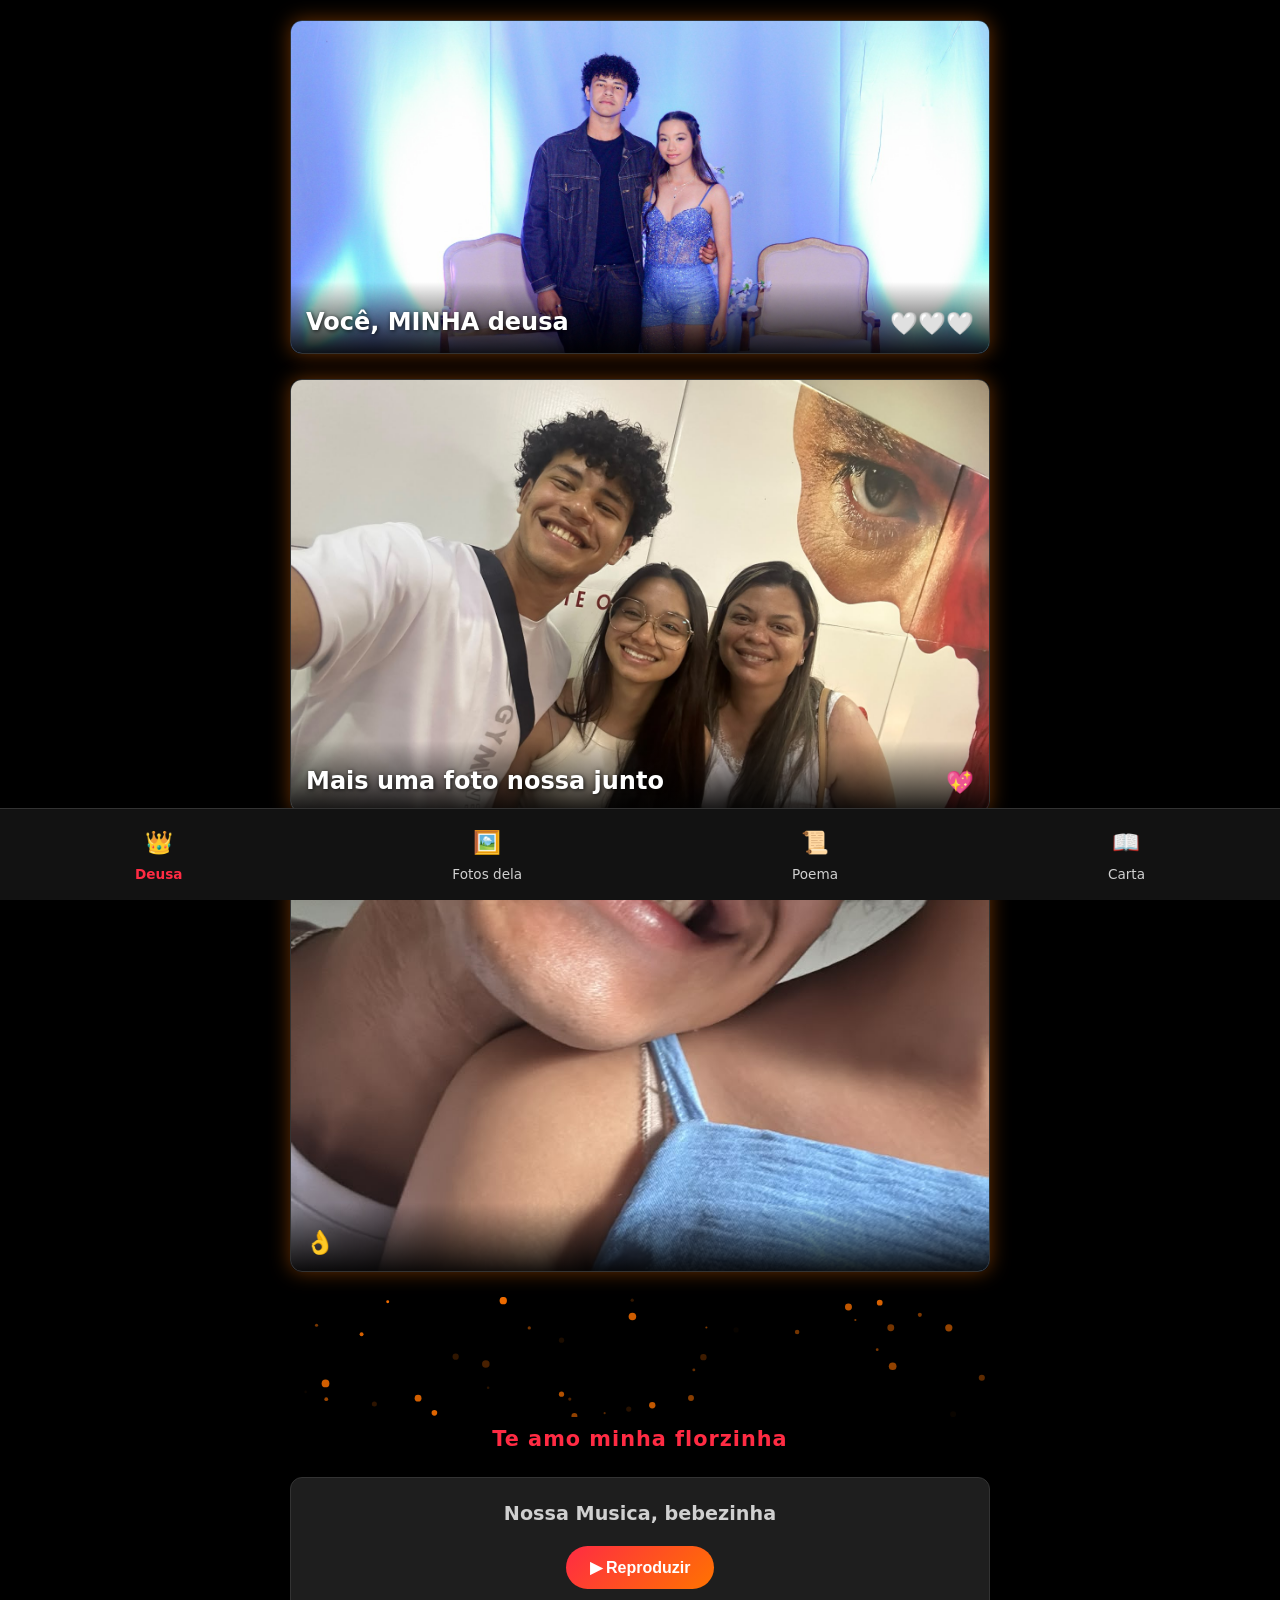
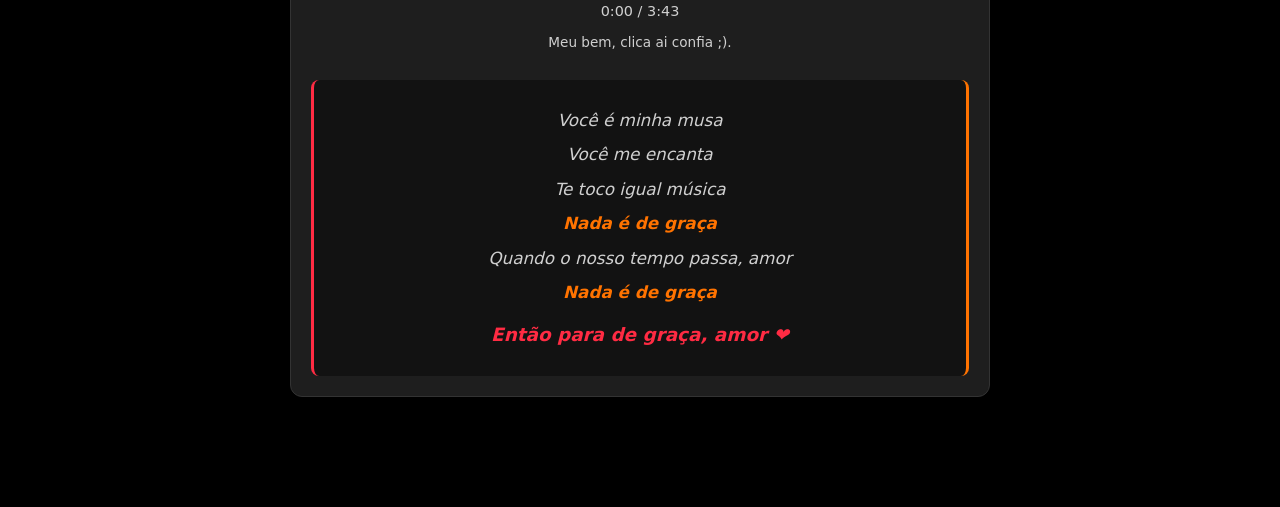
<file: index.html>
<!DOCTYPE html>
<html lang="pt-BR">
<head>
    <meta charset="UTF-8">
    <meta name="viewport" content="width=device-width, initial-scale=1.0">
    <title>Você, Minha Deusa</title>
    <link rel="stylesheet" href="css/global.css">
    <link rel="stylesheet" href="css/home.css">
</head>
<body>
    <main class="container">
        <section class="hero-banner">
            <div class="imagem-wrapper">
                <img src="assets/imagens/deusa/IMG-20261009-WA0006.jpg" alt="Casal em evento com iluminação azul" class="foto-principal">
                <div class="overlay-titulo">
                    <h1>Você, MINHA deusa</h1>
                    <div class="coracao-badge" aria-hidden="true">🤍🤍🤍</div>
                </div>
            </div>
        </section>
          <section class="hero-banner">
            <div class="imagem-wrapper">
                <img src="foto_cinema" alt="Familia no cinema" class="foto-principal">
                <div class="overlay-titulo">
                    <h1>Mais uma foto nossa junto</h1>
                    <div class="coracao-badge" aria-hidden="true">💖</div>
                </div>
            </div>
        </section>
        </section>
          <section class="hero-banner">
            <div class="imagem-wrapper">
                <img src="nos.jpg" alt="nos" class="foto-principal">
                <div class="overlay-titulo">
                    <div class="coracao-badge" aria-hidden="true">👌</div>
                </div>
            </div>
        </section>
        <section class="efeito-container">
            <div id="canvas-particulas-container">
                <canvas id="canvas-coracao"></canvas>
            </div>
            <p class="frase-efeito" id="frase-te-amo">Te amo minha florzinha</p>
        </section>
        <section class="area-musical">
            <h2>Nossa Musica, bebezinha</h2>
            <div class="player-custom">
                <audio id="audio-player" src="assets/audio/musica.mp3" preload="metadata" loop>
                    o mds n tem capacidade o navegador amor....
                </audio>
                <div class="controles">
                    <button id="btn-play-pause" class="btn-audio" aria-label="Como te vejo?">
                        <span id="icone-play">▶ Reproduzir</span>
                    </button>
                </div>
                <div class="info-musica" aria-live="polite">
                    <span id="tempo-atual">0:00</span> / <span id="tempo-total">0:00</span>
                    <p id="status-audio" class="status-audio">Meu bem, clica ai confia ;).</p>
                </div>
            </div>
            <div class="letra-musica-container">
                <p class="verso">Você é minha musa</p>
                <p class="verso">Você me encanta</p>
                <p class="verso">Te toco igual música</p>
                <p class="verso destaque-letra">Nada é de graça</p>
                <p class="verso">Quando o nosso tempo passa, amor</p>
                <p class="verso destaque-letra">Nada é de graça</p>
                <p class="verso final-letra">Então para de graça, amor ❤️</p>
            </div>
        </section>
    </main>
    <nav class="menu-inferior" aria-label="Navegação Principal">
        <a href="index.html" class="item-menu ativo" aria-current="page"><span class="icone">👑</span><span class="rotulo">Deusa</span></a>
        <a href="paginas/memorias.html" class="item-menu"><span class="icone">🖼️</span><span class="rotulo">Fotos dela</span></a>
        <a href="paginas/poema.html" class="item-menu"><span class="icone">📜</span><span class="rotulo">Poema</span></a>
        <a href="paginas/historia.html" class="item-menu"><span class="icone">📖</span><span class="rotulo">Carta</span></a>
    </nav>
    <script src="js/navegacao.js"></script>
    <script src="js/efeitos.js"></script>
    <script src="js/animacoes.js"></script>
</body>
</html>
</file>
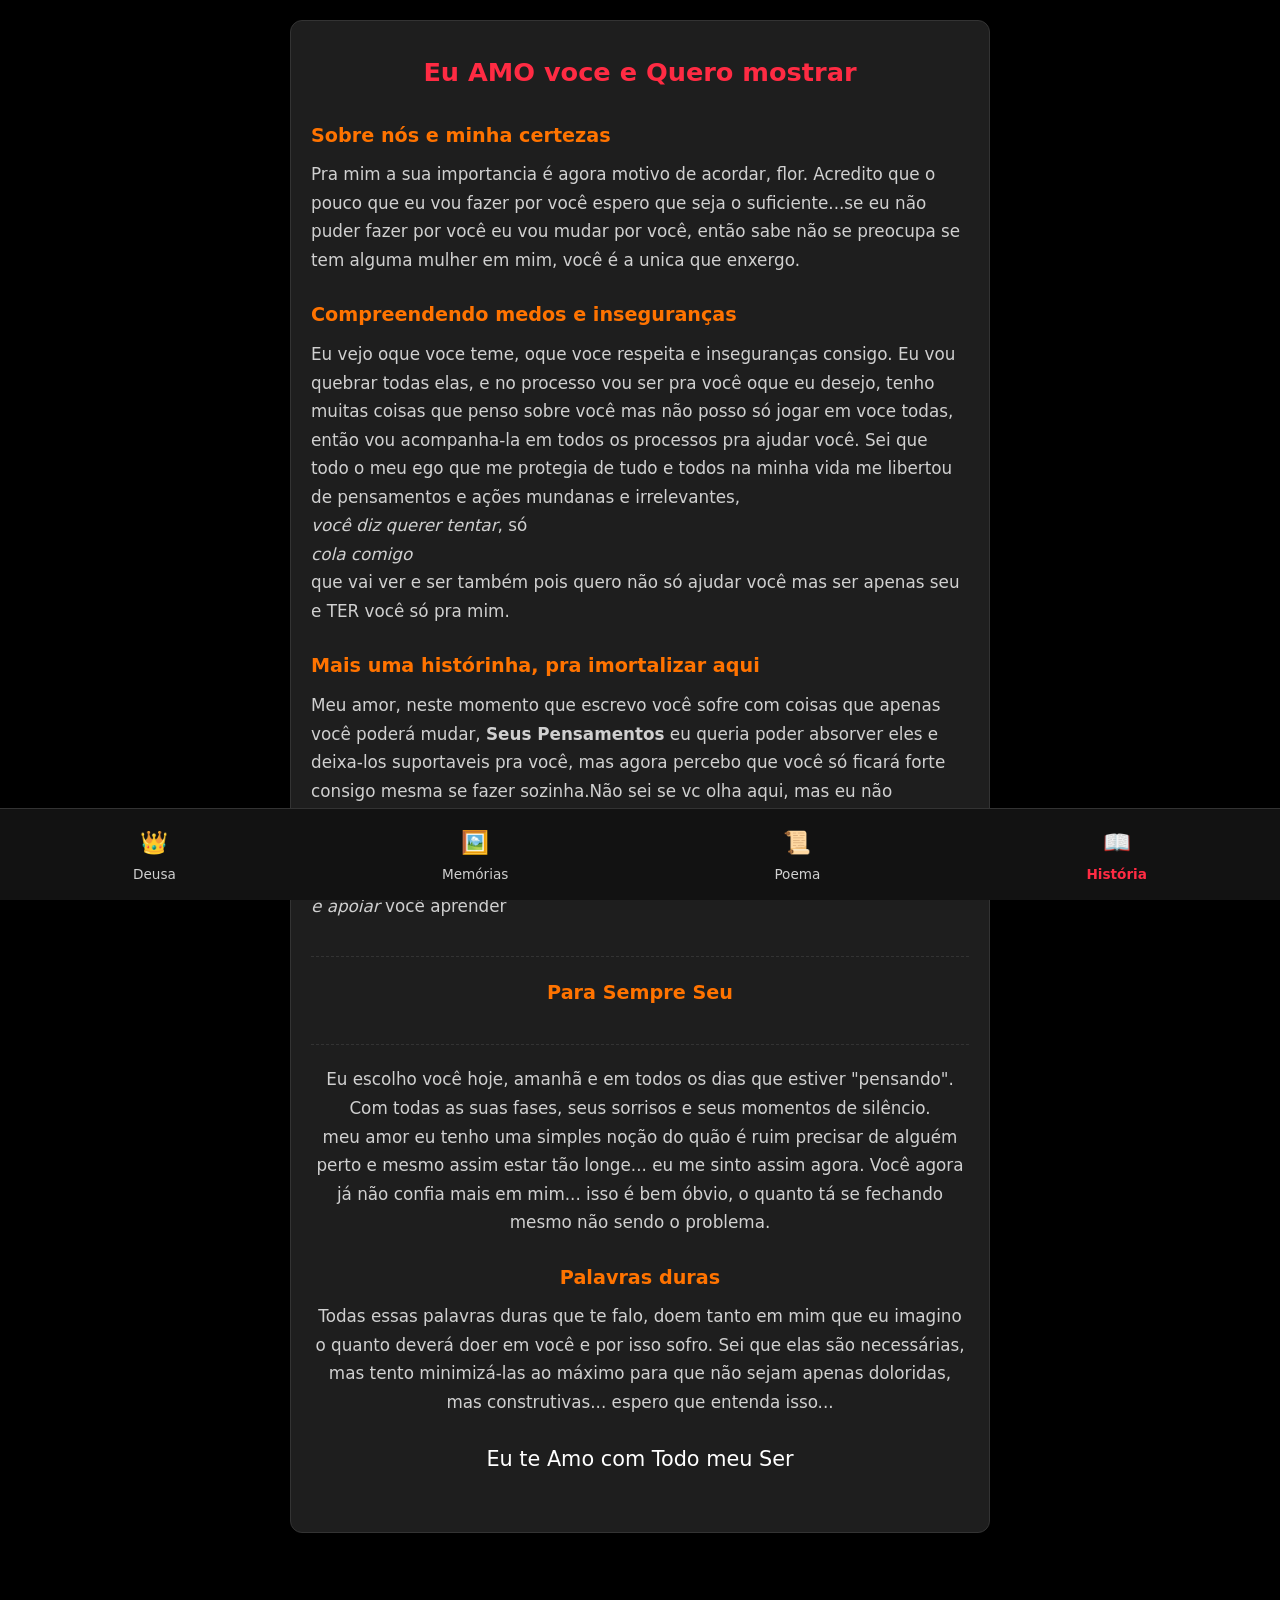
<file: paginas/historia.html>
<!DOCTYPE html>
<html lang="pt-BR">
<head>
    <meta charset="UTF-8">
    <meta name="viewport" content="width=device-width, initial-scale=1.0">
    <title>Nossa História - Você, Minha Deusa</title>
    <link rel="stylesheet" href="../css/global.css">
    <link rel="stylesheet" href="../css/historia.css">
</head>
<body>
    <main class="container">
        <article class="historia-card">
            <h1>Eu AMO voce e Quero mostrar</h1>
            <section class="bloco-texto">
                <h2>Sobre nós e minha certezas</h2>
                <p>Pra mim a sua importancia é agora motivo de acordar, flor. Acredito que o pouco que eu vou
                    fazer por você espero que seja o suficiente...se eu não puder fazer por você eu vou mudar 
                    por você, então sabe não se preocupa se tem alguma mulher em mim, você é a unica que enxergo.</p>
            </section>
            <section class="bloco-texto">
                <h2>Compreendendo medos e inseguranças</h2>
                <p>Eu vejo oque voce teme, oque voce respeita e inseguranças consigo. Eu vou quebrar todas elas,
                    e no processo vou ser pra você oque eu desejo, tenho muitas coisas que penso sobre você mas
                    não posso só jogar em voce todas, então vou acompanha-la em todos os processos pra ajudar você.
                    Sei que todo o meu ego que me protegia de tudo e todos na minha vida me libertou de pensamentos 
                    e ações mundanas e irrelevantes, <br><i>você diz querer tentar</i>,  só <br><i>cola comigo</i><br> que vai ver e ser também
                    pois quero não só ajudar você mas ser apenas seu e TER você só pra mim. </p>
            </section>
             <section class="bloco-texto">
                <h2>Mais uma histórinha, pra imortalizar aqui</h2>
                <p>
                    Meu amor, neste momento que escrevo você sofre com coisas que apenas você poderá mudar, <strong>Seus Pensamentos</strong>
                     eu queria poder absorver eles e deixa-los suportaveis pra você, mas agora percebo que você só ficará forte consigo 
                    mesma se fazer sozinha.Não sei se vc olha aqui, mas eu não pretendo avisar das mudanças que ocorrem aqui no site.
                </p>
                 <br>
                 <p>
                     <i>Estarei aqui sempre que precisar</i> mas eu não vou só resolver você, vou    <i>ficar e apoiar</i>    você aprender
                 </p>
            </section>
            <section class="bloco-texto destaque-final">
                <h2>Para Sempre Seu</h2>
                <p class="bloco-texto destaque-final">Eu escolho você hoje, amanhã e em todos os dias 
                    que estiver "pensando". Com todas as suas fases, seus sorrisos e seus momentos de silêncio.
<br>
meu amor eu tenho uma simples noção do quão é ruim precisar de alguém perto e mesmo assim estar tão longe... eu me sinto assim agora. Você agora já não confia mais em mim... isso é bem óbvio, o quanto tá se fechando mesmo não sendo o problema.
</p>
<section class="bloco-texto">
    <h2>Palavras duras</h2>
    <p>Todas essas palavras duras que te falo, doem tanto em mim que eu imagino o quanto deverá doer em você e por isso sofro. 
    Sei que elas são necessárias, mas tento minimizá-las ao máximo para que não sejam apenas doloridas, mas construtivas... espero que entenda isso...</p>
</section>


                <div class="brilho-encerramento" aria-hidden="true"> Eu te Amo com Todo meu Ser</div>
            </section>
        </article>
    </main>
    <nav class="menu-inferior" aria-label="Navegação Principal">
        <a href="../index.html" class="item-menu"><span class="icone">👑</span><span class="rotulo">Deusa</span></a>
        <a href="memorias.html" class="item-menu"><span class="icone">🖼️</span><span class="rotulo">Memórias</span></a>
        <a href="poema.html" class="item-menu"><span class="icone">📜</span><span class="rotulo">Poema</span></a>
        <a href="historia.html" class="item-menu ativo" aria-current="page"><span class="icone">📖</span><span class="rotulo">História</span></a>
    </nav>
    <script src="../js/navegacao.js"></script>
</body>
</html>
</file>
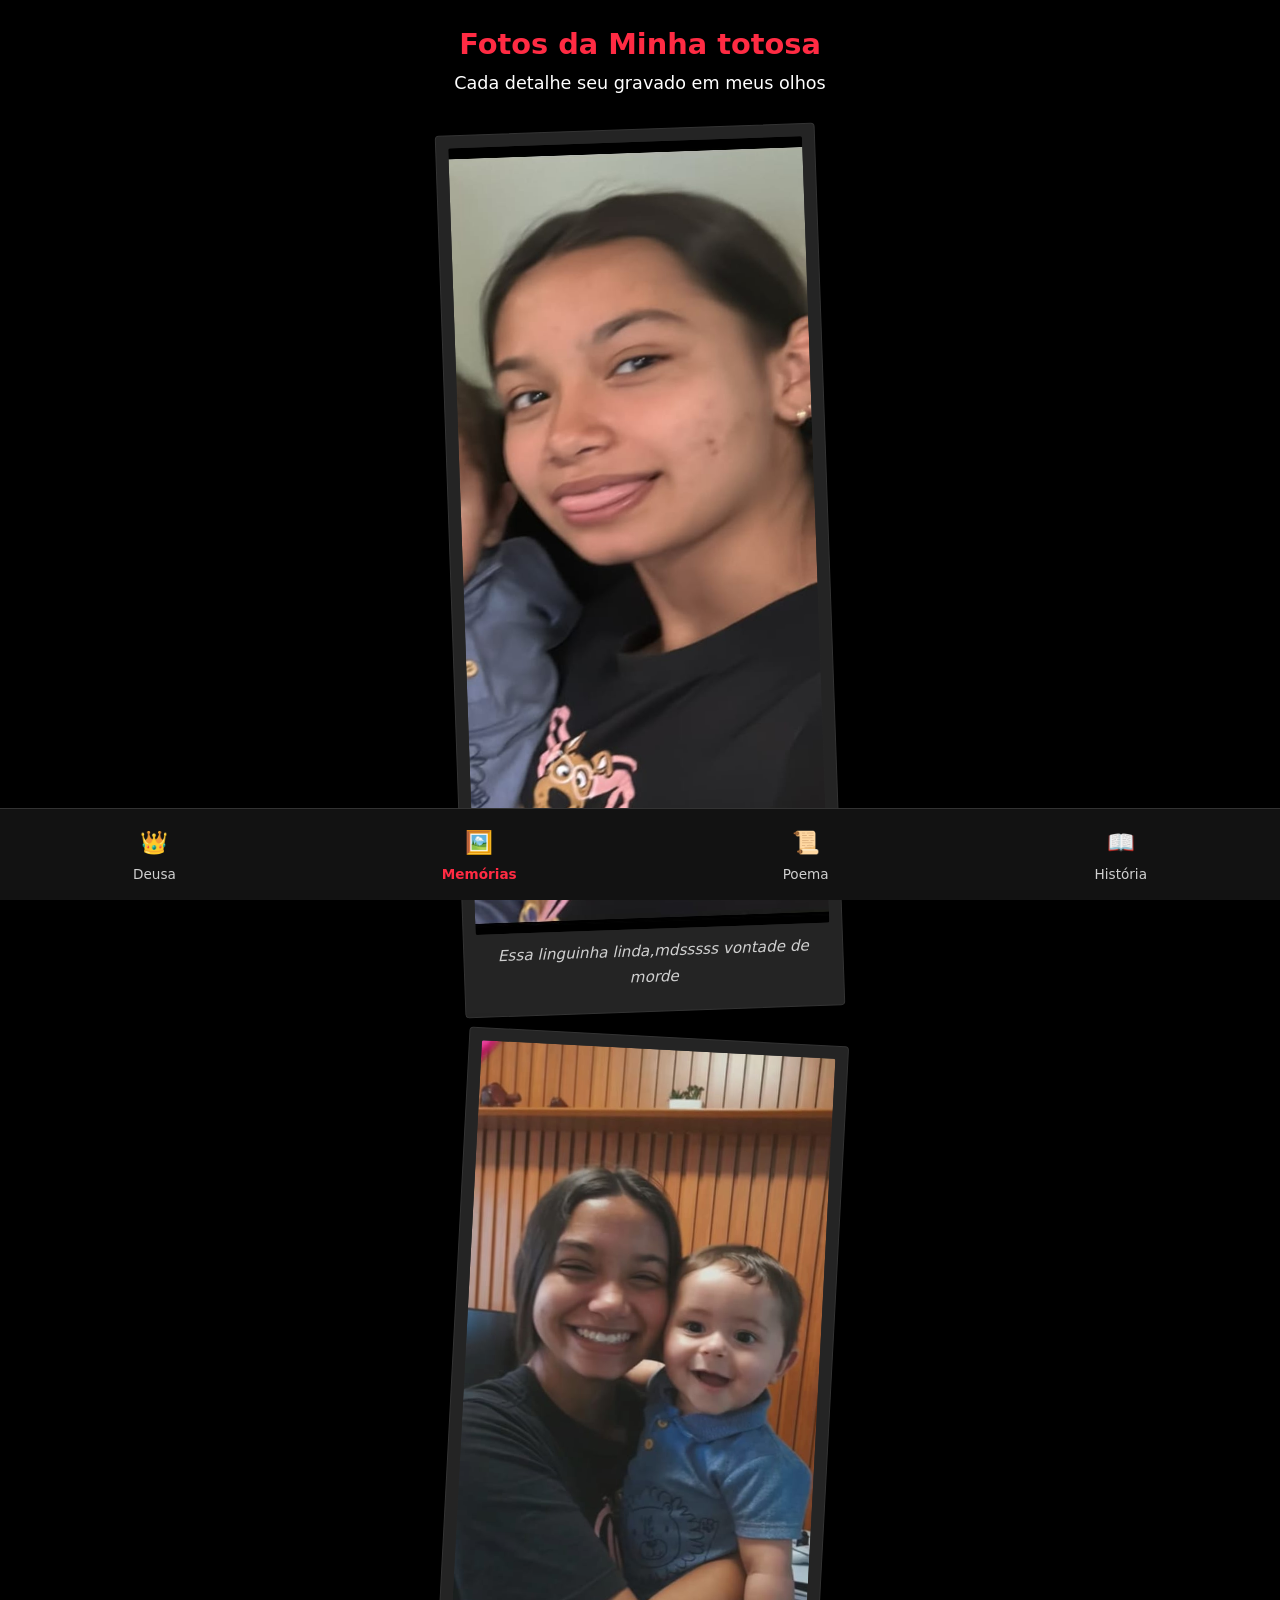
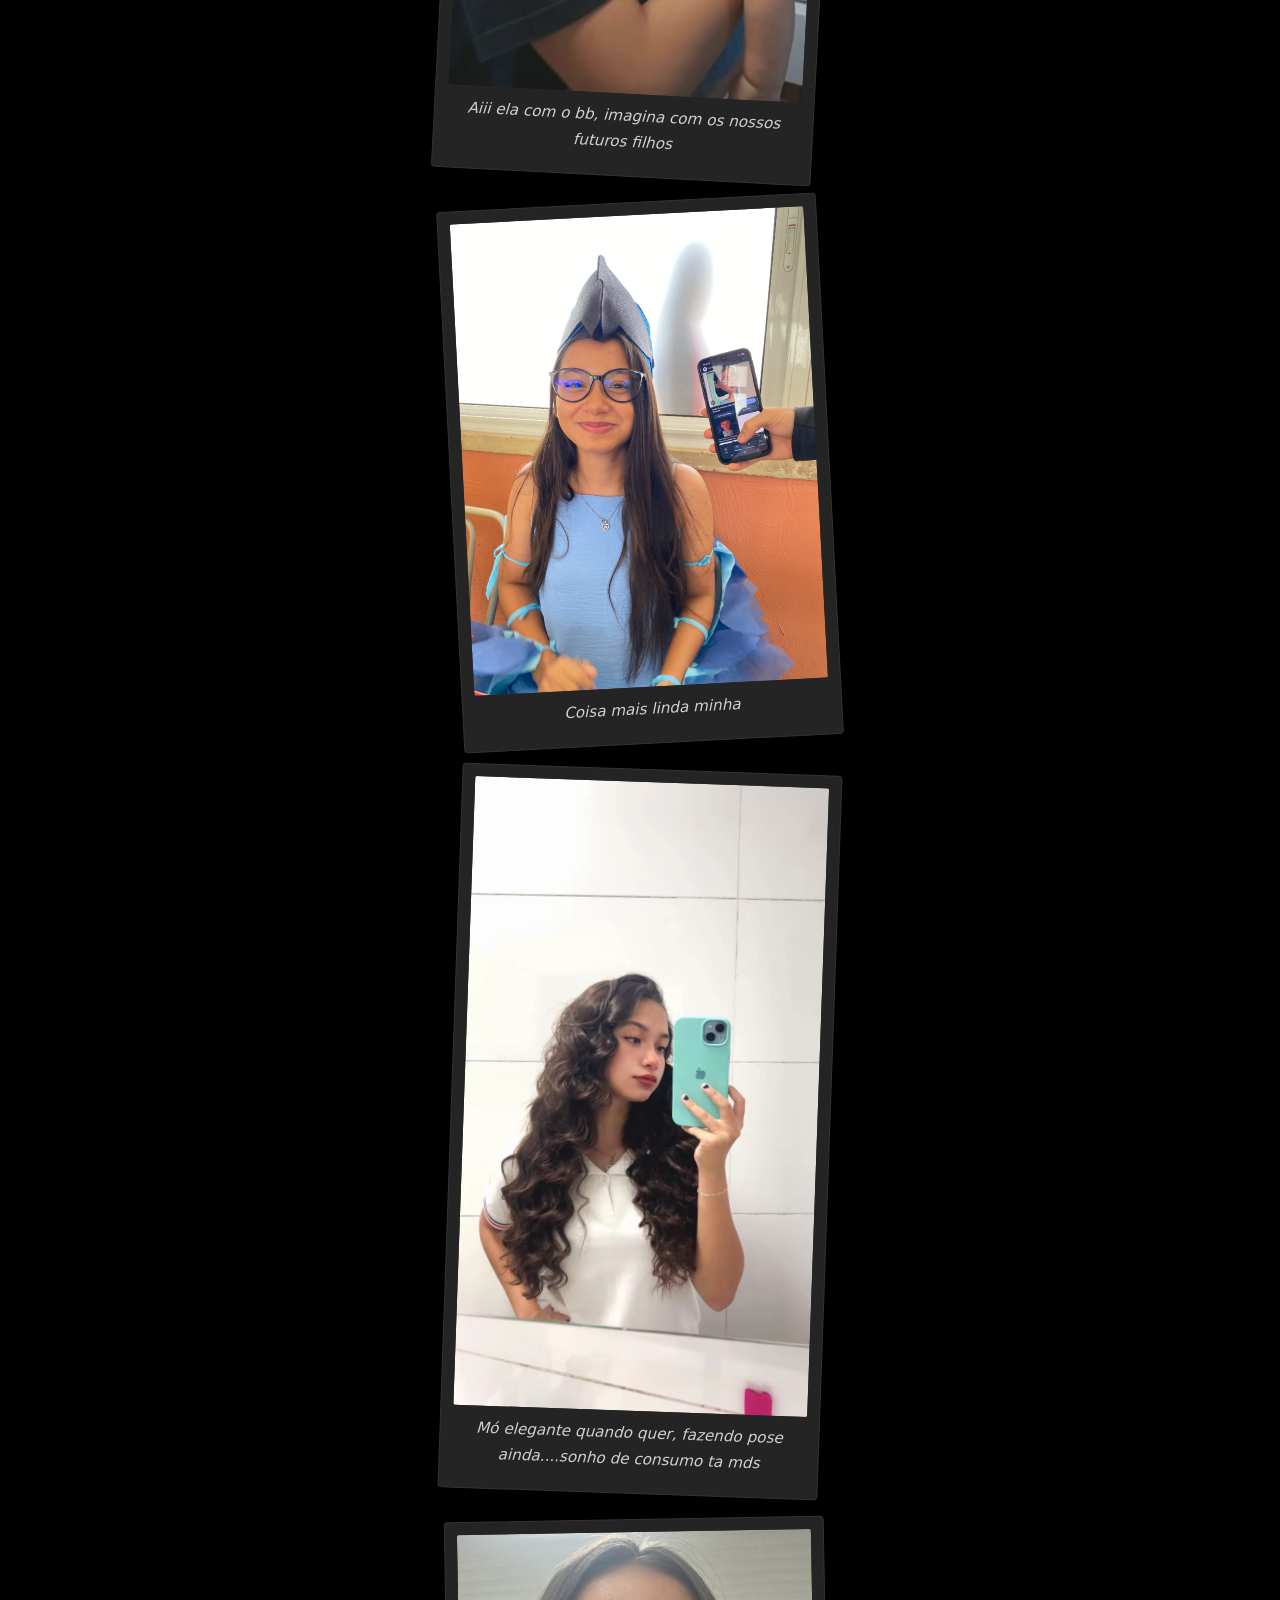
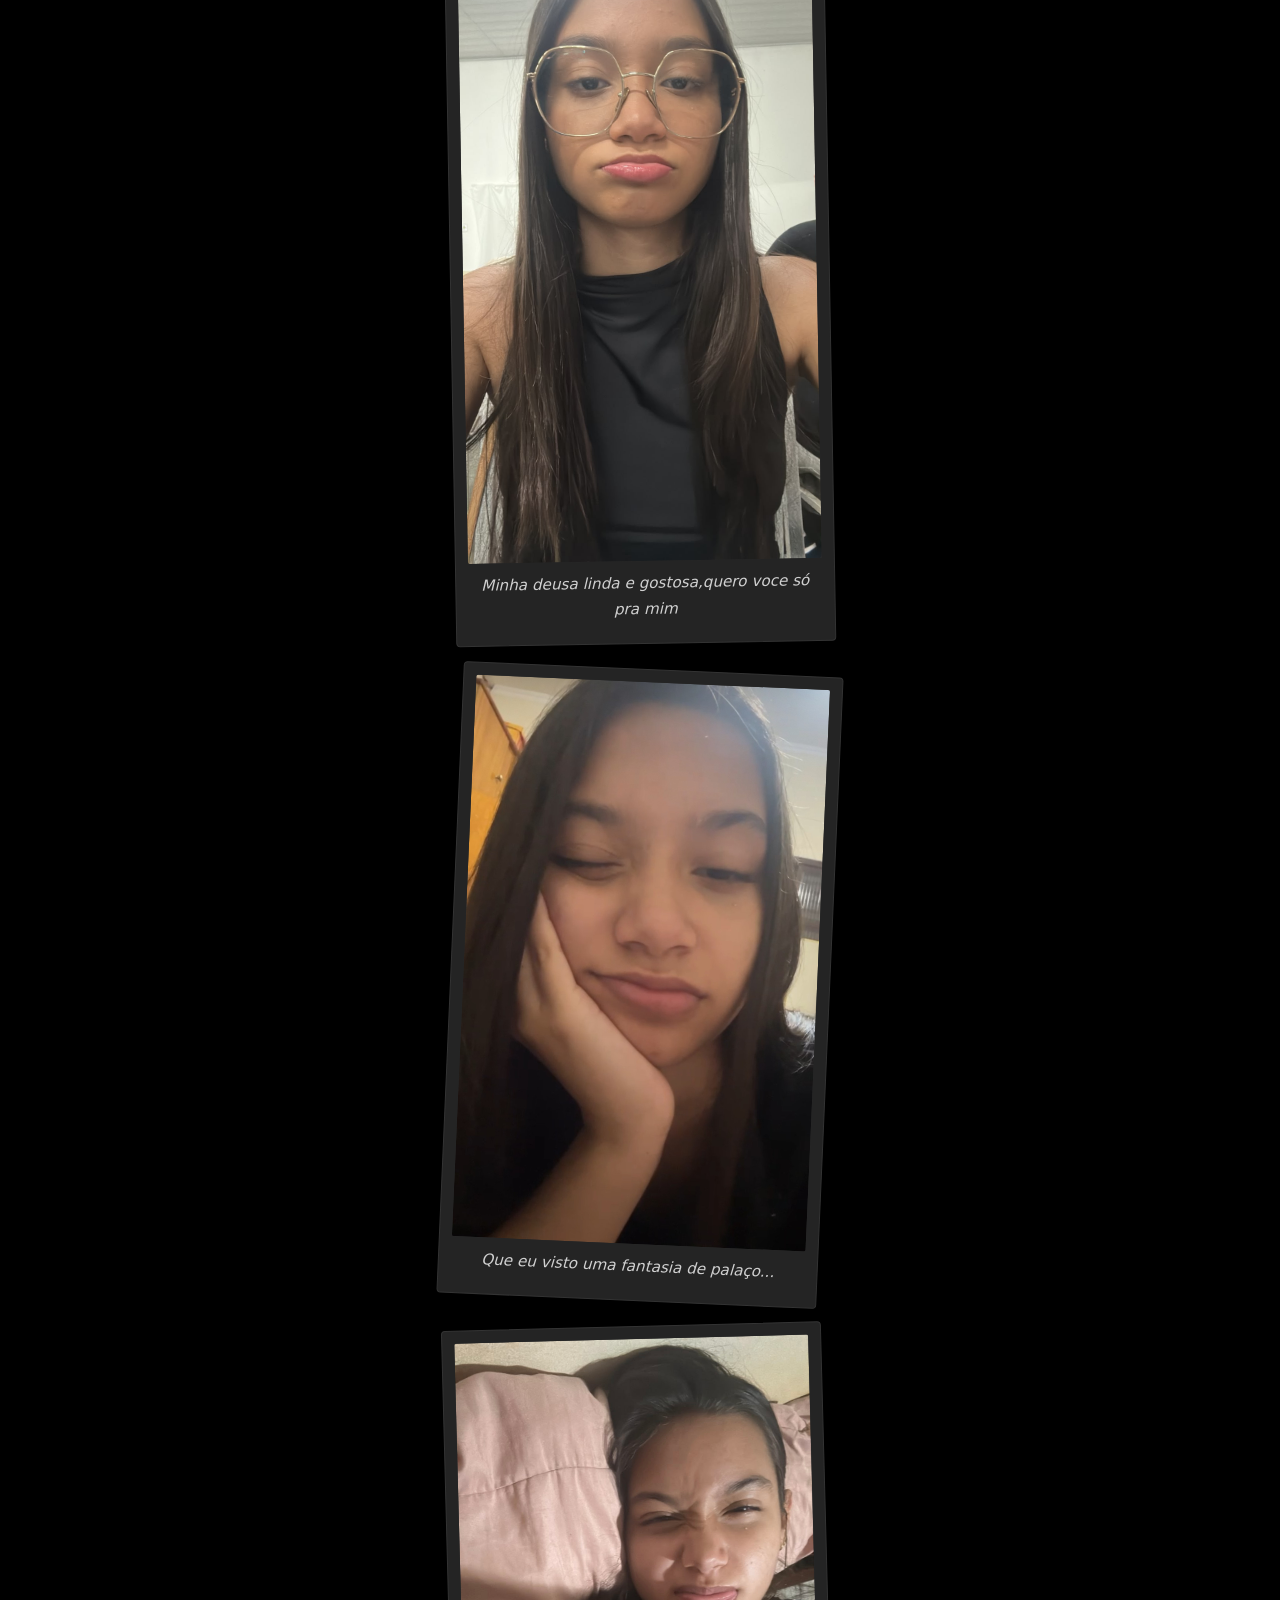
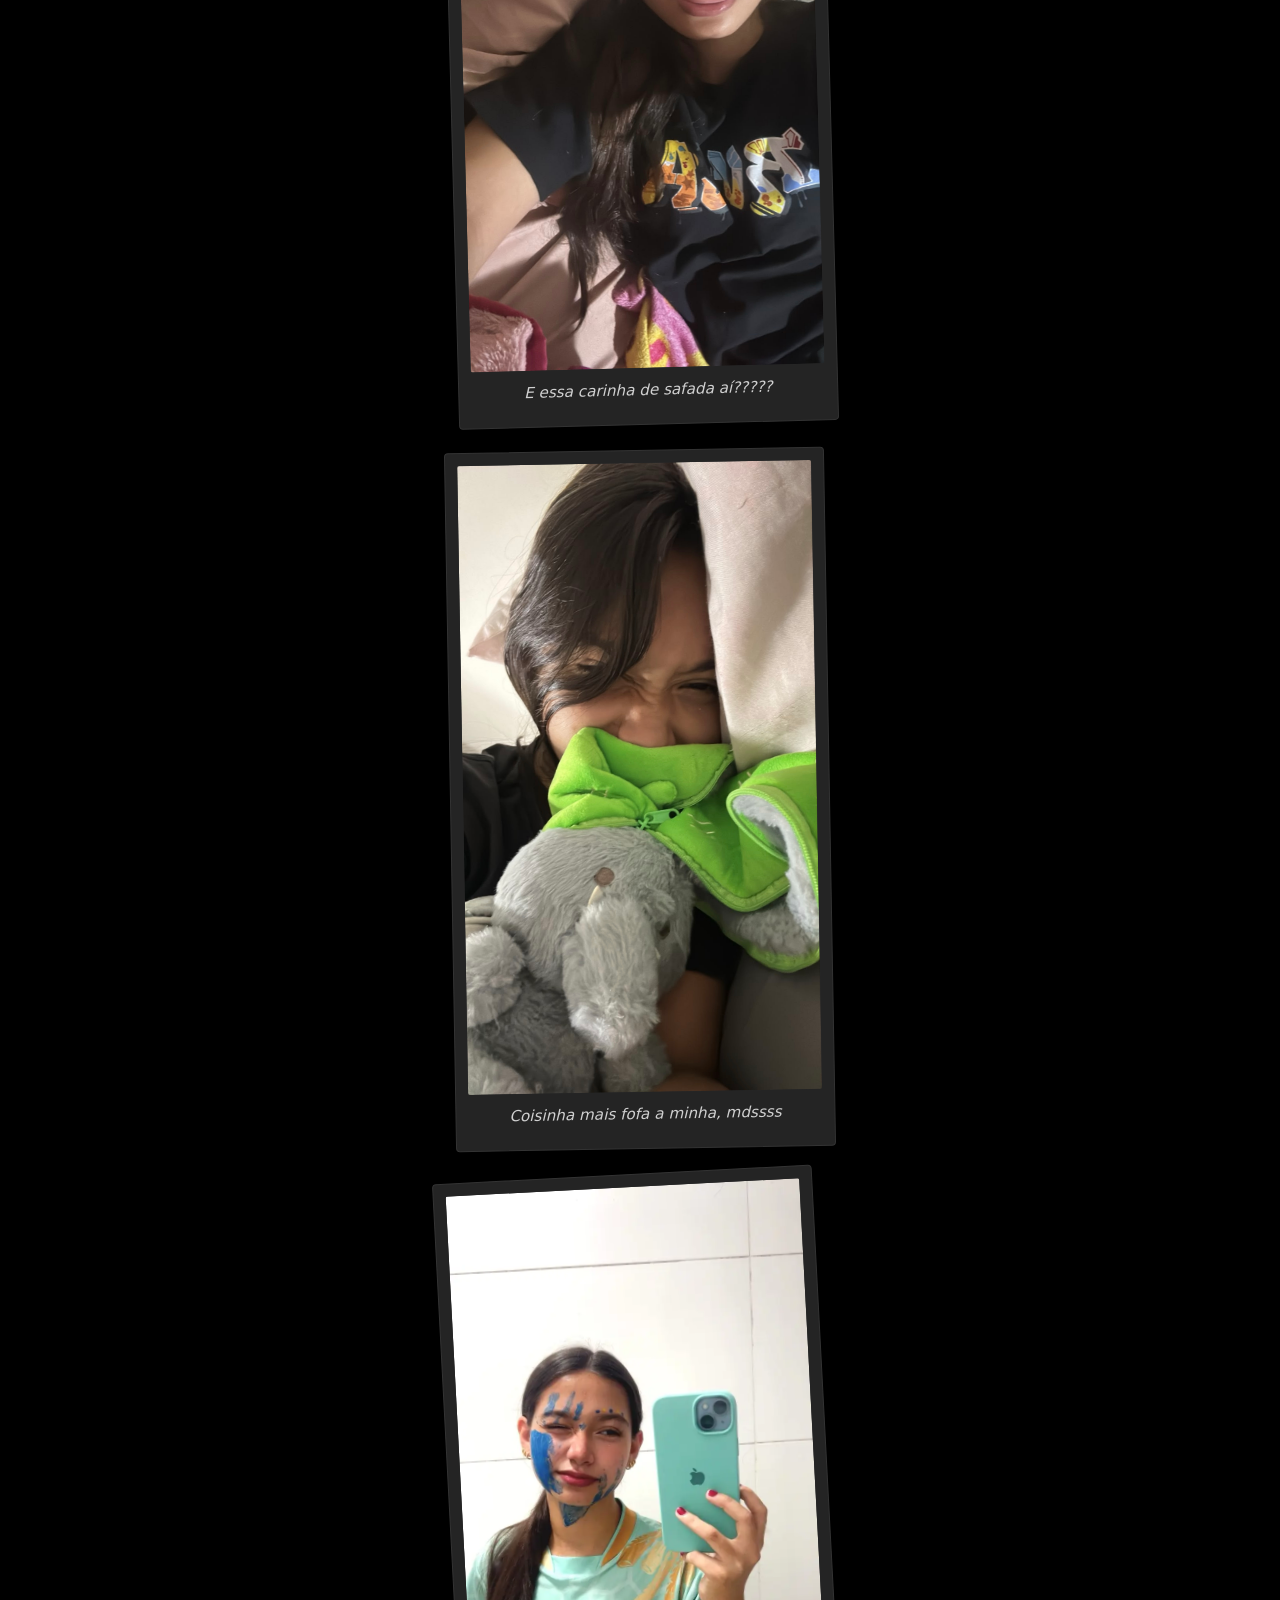
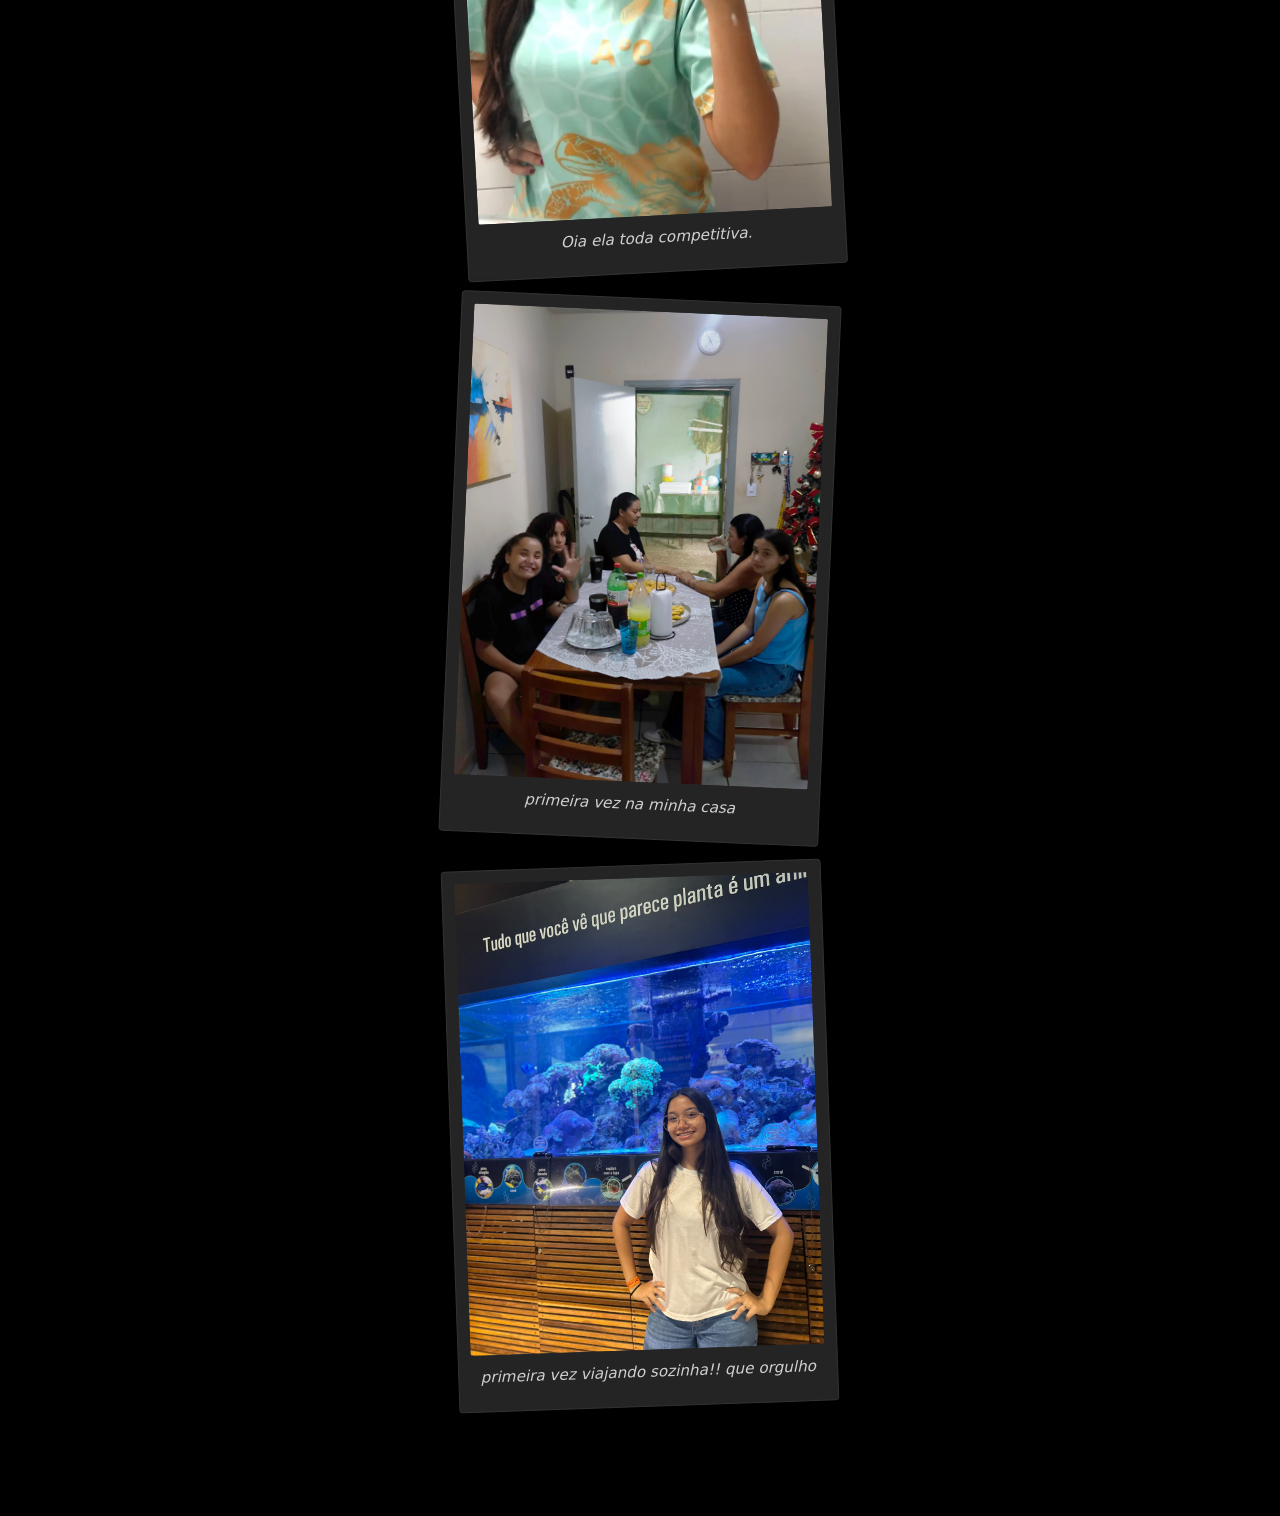
<file: paginas/memorias.html>
<!DOCTYPE html>
<html lang="pt-BR">
<head>
    <meta charset="UTF-8">
    <meta name="viewport" content="width=device-width, initial-scale=1.0">
    <title>Nossas Memórias - Você, Minha Deusa</title>
    <link rel="stylesheet" href="../css/global.css">
    <link rel="stylesheet" href="../css/memorias.css">
</head>
<body>
    <main class="container">
        <header class="cabecalho-pagina">
            <h1>Fotos da Minha totosa</h1>
            <p>Cada detalhe seu gravado em meus olhos</p>
        </header>
        
        <section class="mural-scrapbook">
            <article class="polaroid pos-1">
                <img src="../assets/imagens/memorias/WhatsApp-Image-2026-11-04-at-16-41-49.jpeg" alt="Selfie com camiseta preta">
                <p class="legenda">Essa linguinha linda,mdsssss vontade de morde</p>
            </article>
            <article class="polaroid pos-2">
                <img src="../assets/imagens/memorias/WhatsApp-Image-2026-11-04-at-16-41-57.jpeg" alt="Ela com criança no colo">
                <p class="legenda">Aiii ela com o bb, imagina com os nossos futuros filhos</p>
            </article>
            <article class="polaroid pos-3">
                <img src="../assets/imagens/memorias/WhatsApp-Image-2026-11-04-at-16-42-12.jpeg" alt="Formatura com roupa azul">
                <p class="legenda">Coisa mais linda minha</p>
            </article>
            <article class="polaroid pos-4">
                <img src="../assets/imagens/memorias/WhatsApp-Image-2026-11-04-at-16-42-27.jpeg" alt="No espelho com roupa branca">
                <p class="legenda">Mó elegante quando quer, fazendo pose ainda....sonho de consumo ta mds</p>
            </article>
            <article class="polaroid pos-5">
                <img src="../assets/imagens/memorias/WhatsApp-Image-2026-11-04-at-16-42-52.jpeg" alt="Selfie de óculos e roupa preta">
                <p class="legenda">Minha deusa linda e gostosa,quero voce só pra mim</p>
            </article>
              <article class="polaroid pos-6">
                <img src="../fuscinha.jpg">
                <p class="legenda">Que eu visto uma fantasia de palaço...</p>
            </article>
              <article class="polaroid pos-7">
                <img src="../na_cama.jpg" >
                <p class="legenda">E essa carinha de safada aí?????</p>
            </article>
            <article class="polaroid pos-5">
                <img src="../ursinho.jpg" >
                <p class="legenda">Coisinha mais fofa a minha, mdssss</p>
            </article>
            <article class="polaroid pos-3">
                <img src="../interclasse.jpg">
                <p class="legenda">Oia ela toda competitiva.</p>
            </article>
            <article class="polaroid pos-6">
                <img src="../mesa.jpg">
                <p class="legenda">primeira vez na minha casa</p>
            </article>
            <article class="polaroid pos-1">
                <img src="../aquario.jpg">
                <p class="legenda">primeira vez viajando sozinha!! que orgulho</p>
            </article>
        </section>
    </main>
    <nav class="menu-inferior" aria-label="Navegação Principal">
        <a href="../index.html" class="item-menu"><span class="icone">👑</span><span class="rotulo">Deusa</span></a>
        <a href="memorias.html" class="item-menu ativo" aria-current="page"><span class="icone">🖼️</span><span class="rotulo">Memórias</span></a>
        <a href="poema.html" class="item-menu"><span class="icone">📜</span><span class="rotulo">Poema</span></a>
        <a href="historia.html" class="item-menu"><span class="icone">📖</span><span class="rotulo">História</span></a>
    </nav>
    <script src="../js/navegacao.js"></script>
</body>
</html>
</file>
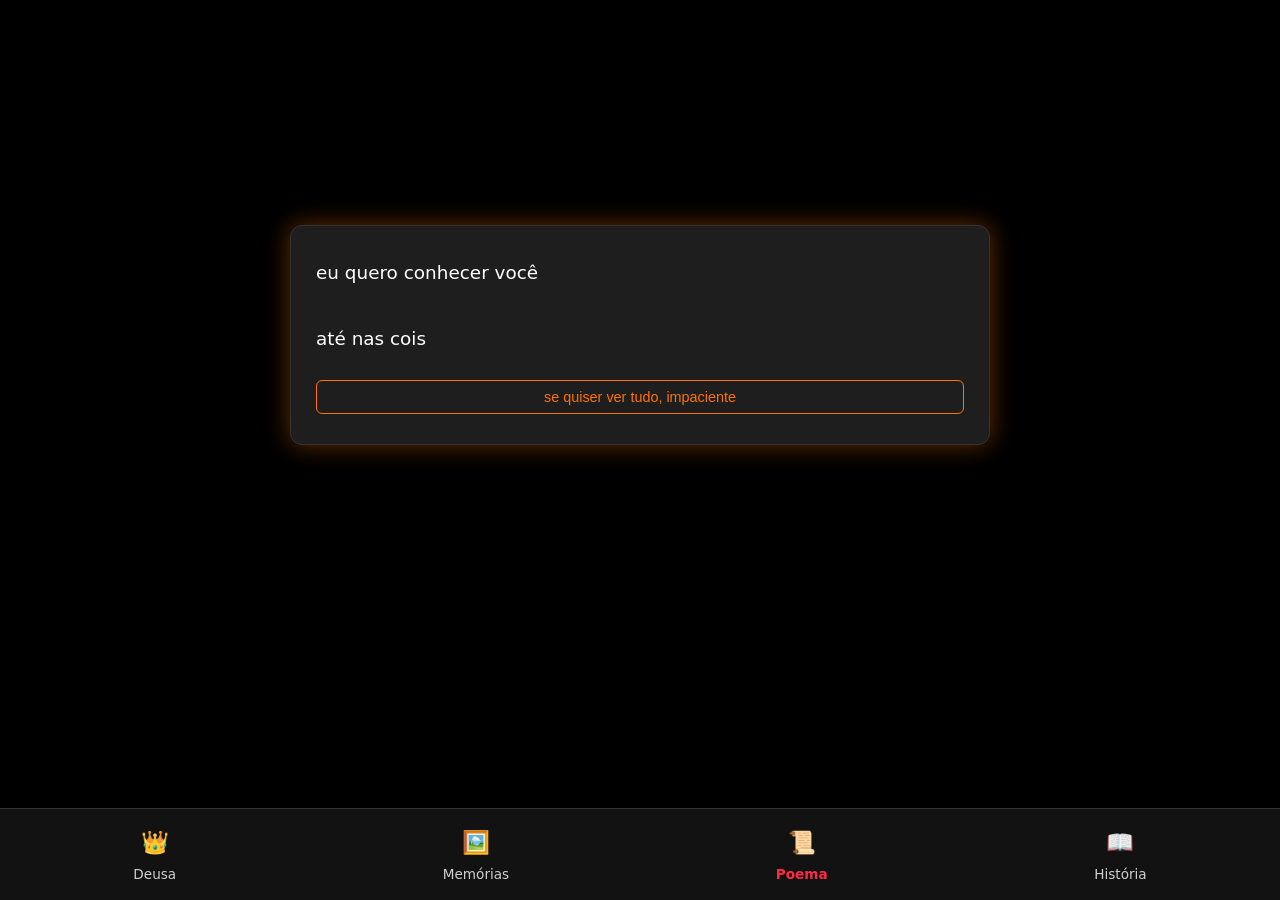
<file: paginas/poema.html>
<!DOCTYPE html>
<html lang="pt-BR">
<head>
    <meta charset="UTF-8">
    <meta name="viewport" content="width=device-width, initial-scale=1.0">
    <title>O Poema - Você, Minha Deusa</title>
    <link rel="stylesheet" href="../css/global.css">
    <link rel="stylesheet" href="../css/poema.css">
</head>
<body>
    <main class="container">
        <section class="poema-wrapper">
            <div class="poema-card">
                <div id="conteudo-poema" class="texto-poema" aria-live="polite">
                    <noscript>
                        <p>eu quero conhecer você<br><br>
                        até nas coisas que ninguém percebe. quero saber como fica teu rosto quando tenta segurar o choro, qual música você escuta escondida, o que te faz sorrir quando o dia foi horrível.<br><br>
                        quero aprender teus silêncios, teus medos, até as manias que você acha irritantes.<br><br>
                        e quero que você entenda uma coisa. não precisa ser fácil de amar todos os dias. não precisa estar bonita, feliz ou com tudo resolvido.<br><br>
                        porque eu não quero uma mulher perfeita. eu quero você.<br><br>
                        e se existem mil maneiras<br>
                        de você ser quem é,<br>
                        eu quero ter a sorte<br>
                        de me apaixonar<br>
                        mil vezes pela mesma mulher.</p>
                        <hr/>
                        <p>como negar o meu amor por você, se meus olhos te procuram todas as vezes?<br><br>
                        como esconder esse amor, se ele transparece toda vez que ouço seu nome?<br><br>
                        como fingir indiferença, se meu coração acelera só de imaginar teu sorriso?<br><br>
                        como guardar distância, se cada pensamento meu insiste em ir ao teu encontro?<br><br>
                        como não me entregar a esse sentimento, se amar você parece ser o jeito mais sincero de existir?</p>
                    </noscript>
                </div>
                <button id="btn-pular-animacao" class="btn-secundario">se quiser ver tudo, impaciente</button>
            </div>
        </section>
    </main>
    <nav class="menu-inferior" aria-label="Navegação Principal">
        <a href="../index.html" class="item-menu"><span class="icone">👑</span><span class="rotulo">Deusa</span></a>
        <a href="memorias.html" class="item-menu"><span class="icone">🖼️</span><span class="rotulo">Memórias</span></a>
        <a href="poema.html" class="item-menu ativo" aria-current="page"><span class="icone">📜</span><span class="rotulo">Poema</span></a>
        <a href="historia.html" class="item-menu"><span class="icone">📖</span><span class="rotulo">História</span></a>
    </nav>
    <script src="../js/navegacao.js"></script>
    <script src="../js/poema.js"></script>
</body>
</html>
</file>
<file: css/global.css>
:root {
    --cor-fundo-principal: #000000;
    --cor-fundo-secundario: #121212;
    --cor-superficie: #1e1e1e;
    --cor-destaque-principal: #ff2b43;
    --cor-destaque-secundario: #ff7300;
    --cor-texto-principal: #ffffff;
    --cor-texto-secundario: #d0d0d0;
    --cor-borda: #333333;
    --cor-brilho: rgba(255, 115, 0, 0.4);
    --fonte-principal: system-ui, -apple-system, BlinkMacSystemFont, 'Segoe UI', Roboto, sans-serif;
}
* { margin: 0; padding: 0; box-sizing: border-box; }
body {
    background-color: var(--cor-fundo-principal);
    color: var(--cor-texto-principal);
    font-family: var(--fonte-principal);
    line-height: 1.7;
    font-size: 1.1rem;
    padding-bottom: 90px;
    min-height: 100vh;
}
.container { width: 90%; max-width: 700px; margin: 0 auto; padding: 20px 0; }
a:focus-visible, button:focus-visible { outline: 3px solid var(--cor-destaque-secundario); outline-offset: 3px; }
.menu-inferior {
    position: fixed; bottom: 0; left: 0; right: 0;
    background-color: var(--cor-fundo-secundario);
    border-top: 1px solid var(--cor-borda);
    display: flex; justify-content: space-around; align-items: center;
    padding: 10px 0 calc(10px + env(safe-area-inset-bottom)); z-index: 1000;
}
.item-menu {
    display: flex; flex-direction: column; align-items: center;
    text-decoration: none; color: var(--cor-texto-secundario);
    font-size: 0.85rem; transition: color 0.2s ease-in-out; padding: 4px 12px;
}
.item-menu .icone { font-size: 1.4rem; margin-bottom: 2px; }
.item-menu.ativo { color: var(--cor-destaque-principal); font-weight: bold; }
.item-menu:hover { color: var(--cor-destaque-secundario); }
</file>
<file: css/home.css>
.hero-banner { width: 100%; margin-bottom: 25px; }
.imagem-wrapper {
    position: relative; width: 100%; border-radius: 12px; overflow: hidden;
    box-shadow: 0 0 20px var(--cor-brilho); border: 1px solid var(--cor-borda);
}
.foto-principal { width: 100%; height: auto; max-height: 48vh; object-fit: cover; display: block; }
.overlay-titulo {
    position: absolute; bottom: 0; left: 0; right: 0; padding: 20px 15px 10px;
    background: linear-gradient(to top, rgba(0,0,0,0.9), transparent);
    display: flex; align-items: center; justify-content: space-between;
}
.overlay-titulo h1 { font-size: 1.5rem; color: var(--cor-texto-principal); text-shadow: 1px 1px 4px rgba(0,0,0,0.8); }
.coracao-badge { font-size: 1.4rem; }
.efeito-container { text-align: center; margin: 20px 0; position: relative; }
#canvas-particulas-container { width: 100%; height: 120px; position: relative; }
#canvas-coracao { width: 100%; height: 100%; }
.frase-efeito { color: var(--cor-destaque-principal); font-weight: bold; font-size: 1.3rem; letter-spacing: 1px; margin-top: 5px; }
.area-musical {
    background-color: var(--cor-superficie); padding: 20px; border-radius: 12px;
    border: 1px solid var(--cor-borda); text-align: center;
}
.area-musical h2 { font-size: 1.2rem; margin-bottom: 15px; color: var(--cor-texto-secundario); }
.btn-audio {
    background: linear-gradient(135deg, var(--cor-destaque-principal), var(--cor-destaque-secundario));
    color: #fff; border: none; padding: 12px 24px; font-size: 1rem;
    border-radius: 30px; cursor: pointer; font-weight: bold; transition: transform 0.2s ease;
}
.btn-audio:active { transform: scale(0.96); }
.info-musica { margin-top: 10px; font-size: 0.9rem; color: var(--cor-texto-secundario); }
.letra-musica-container {
    margin-top: 25px; padding: 20px 15px; background: rgba(0, 0, 0, 0.4);
    border-radius: 8px; border-left: 3px solid var(--cor-destaque-principal);
    border-right: 3px solid var(--cor-destaque-secundario);
}
.verso { font-size: 1.05rem; color: var(--cor-texto-secundario); margin: 6px 0; font-style: italic; }
.destaque-letra { color: var(--cor-destaque-secundario); font-weight: 600; }
.final-letra { color: var(--cor-destaque-principal); font-weight: bold; font-size: 1.15rem; margin-top: 12px; }

.status-audio {
    margin-top: 8px;
    min-height: 1.4em;
    font-size: 0.85rem;
    color: var(--cor-texto-secundario);
}
</file>
<file: css/historia.css>
.historia-card { background-color: var(--cor-superficie); padding: 30px 20px; border-radius: 12px; border: 1px solid var(--cor-borda); }
.historia-card h1 { color: var(--cor-destaque-principal); font-size: 1.6rem; margin-bottom: 25px; text-align: center; }
.bloco-texto { margin-bottom: 25px; }
.bloco-texto h2 { color: var(--cor-destaque-secundario); font-size: 1.2rem; margin-bottom: 8px; }
.bloco-texto p { color: var(--cor-texto-secundario); font-size: 1.05rem; }
.destaque-final { text-align: center; margin-top: 35px; padding-top: 20px; border-top: 1px dashed var(--cor-borda); }
.mensagem-conclusao { color: var(--cor-texto-principal); font-weight: bold; font-size: 1.15rem; }
.brilho-encerramento { margin-top: 15px; font-size: 1.3rem; }
</file>
<file: css/memorias.css>
.cabecalho-pagina { text-align: center; margin-bottom: 30px; }
.cabecalho-pagina h1 { color: var(--cor-destaque-principal); font-size: 1.8rem; }
.mural-scrapbook { display: flex; flex-direction: column; gap: 25px; align-items: center; }
.polaroid {
    background-color: #242424; padding: 12px 12px 20px 12px; border-radius: 4px;
    box-shadow: 0 4px 15px rgba(0,0,0,0.6); width: 85%; max-width: 380px;
    transition: transform 0.3s ease; border: 1px solid var(--cor-borda);
}
.polaroid img { width: 100%; height: auto; border-radius: 2px; display: block; }
.legenda { text-align: center; margin-top: 10px; font-size: 0.95rem; color: var(--cor-texto-secundario); font-style: italic; }
.pos-1 { transform: rotate(-2deg); }
.pos-2 { transform: rotate(3deg); }
.pos-3 { transform: rotate(-3deg); }
.pos-4 { transform: rotate(2deg); }
.pos-5 { transform: rotate(-1deg); }
.pos-6 { transform: rotate(2.5deg); }
.pos-7 { transform: rotate(-1.5deg); }
.polaroid:hover { transform: scale(1.02) rotate(0deg); z-index: 5; }
</file>
<file: css/poema.css>
.poema-wrapper { display: flex; justify-content: center; align-items: center; min-height: 70vh; }
.poema-card {
    background-color: var(--cor-superficie); padding: 30px 25px; border-radius: 12px;
    border: 1px solid var(--cor-borda); box-shadow: 0 0 25px var(--cor-brilho); width: 100%;
}
.texto-poema { font-size: 1.15rem; line-height: 1.8; color: var(--cor-texto-principal); white-space: pre-line; margin-bottom: 25px; }
.btn-secundario {
    background-color: transparent; border: 1px solid var(--cor-destaque-secundario);
    color: var(--cor-destaque-secundario); padding: 8px 16px; border-radius: 6px;
    cursor: pointer; font-size: 0.9rem; width: 100%; transition: background-color 0.2s ease;
}
.btn-secundario:hover { background-color: rgba(255, 115, 0, 0.1); }
</file>
